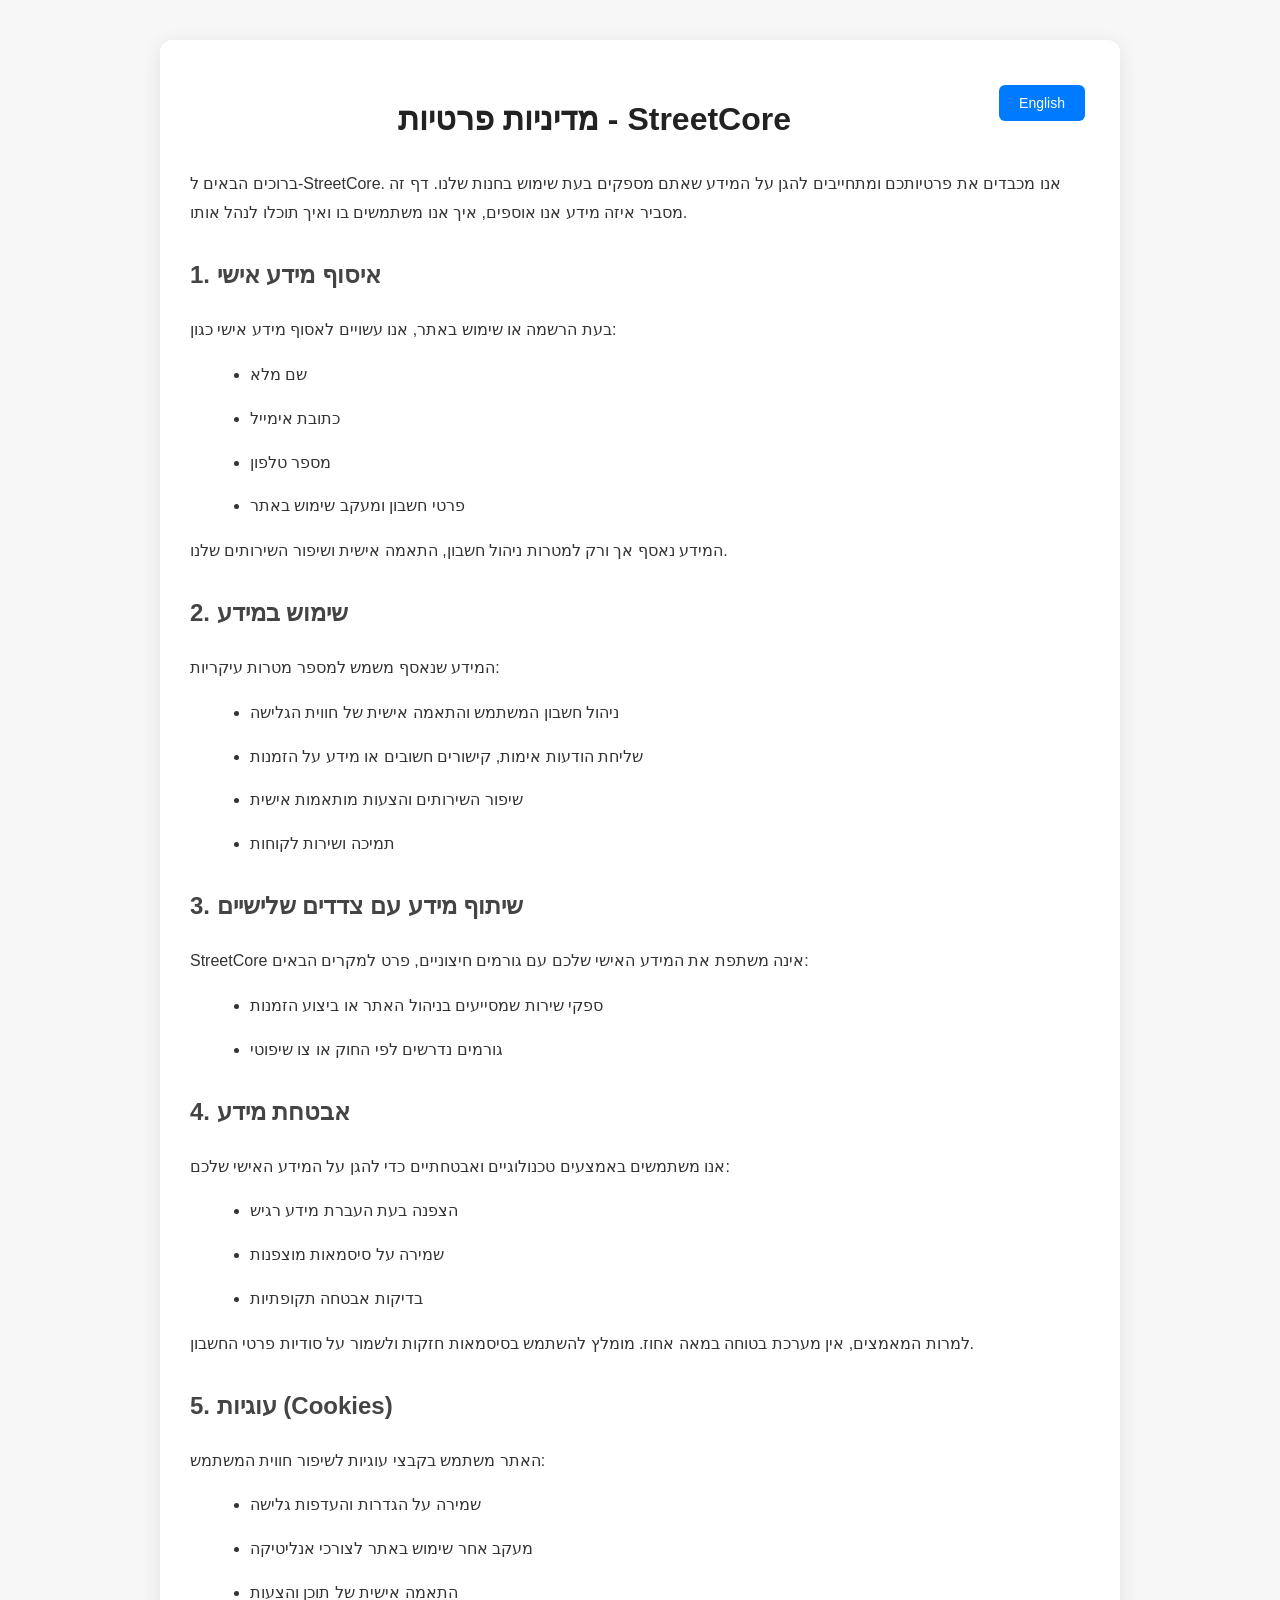
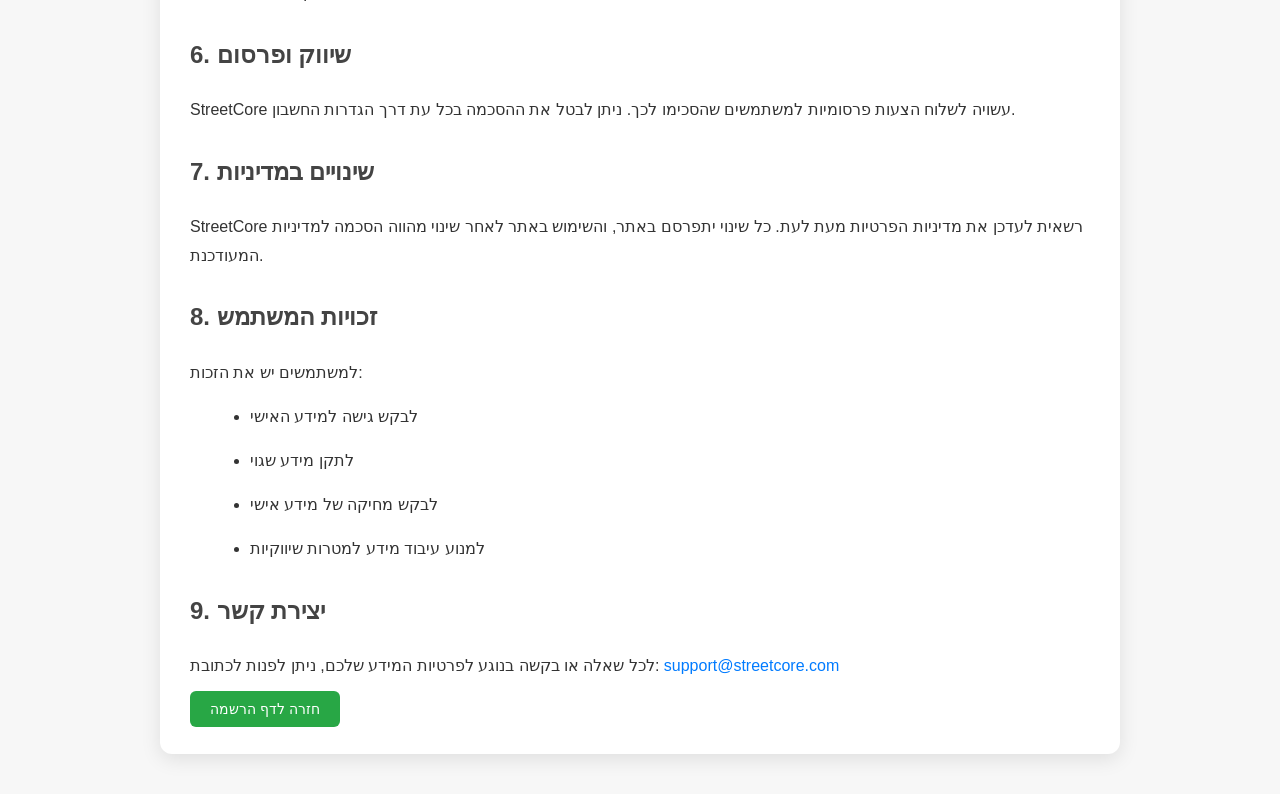
<file: New folder (3)/privacy.html>
<!DOCTYPE html>
<html lang="he">
<head>
<meta charset="UTF-8">
<title>StreetCore - מדיניות פרטיות</title>
<style>
body {
  background-color: #f7f7f7;
  font-family: Arial, sans-serif;
  margin: 0; padding: 0;
  color: #333;
  line-height: 1.8;
}
.container {
  max-width: 900px;
  margin: 40px auto;
  padding: 30px;
  background-color: #fff;
  border-radius: 12px;
  box-shadow: 0 5px 20px rgba(0,0,0,0.1);
}
h1 { text-align: center; color: #222; }
h2 { margin-top: 25px; color: #444; }
p, ul, li { margin-bottom: 15px; }
ul { margin-left: 20px; }
a { color: #007bff; text-decoration: none; }
a:hover { text-decoration: underline; }
.back-btn, #lang-switch {
  margin: 15px 5px 0 0;
  padding: 10px 20px;
  border: none;
  color: white;
  border-radius: 6px;
  cursor: pointer;
  font-size: 14px;
}
.back-btn { background-color: #28a745; }
#lang-switch {
  float: right;
  background-color: #007bff;
}
</style>
</head>
<body>
<div class="container">

  <button id="lang-switch">English</button>

  <h1 id="title">מדיניות פרטיות - StreetCore</h1>

  <p id="intro">ברוכים הבאים ל-StreetCore. אנו מכבדים את פרטיותכם ומתחייבים להגן על המידע שאתם מספקים בעת שימוש בחנות שלנו. דף זה מסביר איזה מידע אנו אוספים, איך אנו משתמשים בו ואיך תוכלו לנהל אותו.</p>

  <h2 id="section1">1. איסוף מידע אישי</h2>
  <p>בעת הרשמה או שימוש באתר, אנו עשויים לאסוף מידע אישי כגון:</p>
  <ul id="list1">
    <li>שם מלא</li>
    <li>כתובת אימייל</li>
    <li>מספר טלפון</li>
    <li>פרטי חשבון ומעקב שימוש באתר</li>
  </ul>
  <p>המידע נאסף אך ורק למטרות ניהול חשבון, התאמה אישית ושיפור השירותים שלנו.</p>

  <h2 id="section2">2. שימוש במידע</h2>
  <p>המידע שנאסף משמש למספר מטרות עיקריות:</p>
  <ul id="list2">
    <li>ניהול חשבון המשתמש והתאמה אישית של חווית הגלישה</li>
    <li>שליחת הודעות אימות, קישורים חשובים או מידע על הזמנות</li>
    <li>שיפור השירותים והצעות מותאמות אישית</li>
    <li>תמיכה ושירות לקוחות</li>
  </ul>

  <h2 id="section3">3. שיתוף מידע עם צדדים שלישיים</h2>
  <p>StreetCore אינה משתפת את המידע האישי שלכם עם גורמים חיצוניים, פרט למקרים הבאים:</p>
  <ul id="list3">
    <li>ספקי שירות שמסייעים בניהול האתר או ביצוע הזמנות</li>
    <li>גורמים נדרשים לפי החוק או צו שיפוטי</li>
  </ul>

  <h2 id="section4">4. אבטחת מידע</h2>
  <p>אנו משתמשים באמצעים טכנולוגיים ואבטחתיים כדי להגן על המידע האישי שלכם:</p>
  <ul id="list4">
    <li>הצפנה בעת העברת מידע רגיש</li>
    <li>שמירה על סיסמאות מוצפנות</li>
    <li>בדיקות אבטחה תקופתיות</li>
  </ul>
  <p>למרות המאמצים, אין מערכת בטוחה במאה אחוז. מומלץ להשתמש בסיסמאות חזקות ולשמור על סודיות פרטי החשבון.</p>

  <h2 id="section5">5. עוגיות (Cookies)</h2>
  <p>האתר משתמש בקבצי עוגיות לשיפור חווית המשתמש:</p>
  <ul id="list5">
    <li>שמירה על הגדרות והעדפות גלישה</li>
    <li>מעקב אחר שימוש באתר לצורכי אנליטיקה</li>
    <li>התאמה אישית של תוכן והצעות</li>
  </ul>

  <h2 id="section6">6. שיווק ופרסום</h2>
  <p>StreetCore עשויה לשלוח הצעות פרסומיות למשתמשים שהסכימו לכך. ניתן לבטל את ההסכמה בכל עת דרך הגדרות החשבון.</p>

  <h2 id="section7">7. שינויים במדיניות</h2>
  <p>StreetCore רשאית לעדכן את מדיניות הפרטיות מעת לעת. כל שינוי יתפרסם באתר, והשימוש באתר לאחר שינוי מהווה הסכמה למדיניות המעודכנת.</p>

  <h2 id="section8">8. זכויות המשתמש</h2>
  <p>למשתמשים יש את הזכות:</p>
  <ul id="list8">
    <li>לבקש גישה למידע האישי</li>
    <li>לתקן מידע שגוי</li>
    <li>לבקש מחיקה של מידע אישי</li>
    <li>למנוע עיבוד מידע למטרות שיווקיות</li>
  </ul>

  <h2 id="section9">9. יצירת קשר</h2>
  <p>לכל שאלה או בקשה בנוגע לפרטיות המידע שלכם, ניתן לפנות לכתובת: <a href="mailto:support@streetcore.com">support@streetcore.com</a></p>

  <a class="back-btn" href="register.html">חזרה לדף הרשמה</a>

</div>

<script>
const translations = {
  he: {
    title: "מדיניות פרטיות - StreetCore",
    intro: "ברוכים הבאים ל-StreetCore. אנו מכבדים את פרטיותכם ומתחייבים להגן על המידע שאתם מספקים בעת שימוש בחנות שלנו. דף זה מסביר איזה מידע אנו אוספים, איך אנו משתמשים בו ואיך תוכלו לנהל אותו.",
    section1: "1. איסוף מידע אישי",
    list1: ["שם מלא","כתובת אימייל","מספר טלפון","פרטי חשבון ומעקב שימוש באתר"],
    section2: "2. שימוש במידע",
    list2: ["ניהול חשבון המשתמש והתאמה אישית של חווית הגלישה","שליחת הודעות אימות, קישורים חשובים או מידע על הזמנות","שיפור השירותים והצעות מותאמות אישית","תמיכה ושירות לקוחות"],
    section3: "3. שיתוף מידע עם צדדים שלישיים",
    list3: ["ספקי שירות שמסייעים בניהול האתר או ביצוע הזמנות","גורמים נדרשים לפי החוק או צו שיפוטי"],
    section4: "4. אבטחת מידע",
    list4: ["הצפנה בעת העברת מידע רגיש","שמירה על סיסמאות מוצפנות","בדיקות אבטחה תקופתיות"],
    section5: "5. עוגיות (Cookies)",
    list5: ["שמירה על הגדרות והעדפות גלישה","מעקב אחר שימוש באתר לצורכי אנליטיקה","התאמה אישית של תוכן והצעות"],
    section6: "6. שיווק ופרסום",
    section7: "7. שינויים במדיניות",
    section8: "8. זכויות המשתמש",
    list8: ["לבקש גישה למידע האישי","לתקן מידע שגוי","לבקש מחיקה של מידע אישי","למנוע עיבוד מידע למטרות שיווקיות"],
    section9: "9. יצירת קשר"
  },
  en: {
    title: "Privacy Policy - StreetCore",
    intro: "Welcome to StreetCore. We respect your privacy and are committed to protecting the information you provide while using our store. This page explains what data we collect, how we use it, and how you can manage it.",
    section1: "1. Personal Information Collection",
    list1: ["Full Name","Email Address","Phone Number","Account details and usage tracking"],
    section2: "2. Use of Information",
    list2: ["Managing your account and personalizing your experience","Sending verification emails, important links, or order information","Improving services and personalized offers","Support and customer service"],
    section3: "3. Sharing Information with Third Parties",
    list3: ["Service providers assisting with site management or order fulfillment","Entities required by law or court order"],
    section4: "4. Information Security",
    list4: ["Encryption during transfer of sensitive information","Storing encrypted passwords","Periodic security audits"],
    section5: "5. Cookies",
    list5: ["Saving user settings and preferences","Tracking site usage for analytics","Personalizing content and offers"],
    section6: "6. Marketing and Advertising",
    section7: "7. Policy Changes",
    section8: "8. User Rights",
    list8: ["Request access to personal information","Correct inaccurate information","Request deletion of personal data","Prevent processing of data for marketing purposes"],
    section9: "9. Contact Us"
  }
};

const langBtn = document.getElementById('lang-switch');
langBtn.addEventListener('click', () => {
  const html = document.documentElement;
  const lang = html.lang === 'he' ? 'en' : 'he';
  html.lang = lang;
  const t = translations[lang];

  document.getElementById('title').textContent = t.title;
  document.getElementById('intro').textContent = t.intro;
  document.getElementById('section1').textContent = t.section1;
  document.getElementById('section2').textContent = t.section2;
  document.getElementById('section3').textContent = t.section3;
  document.getElementById('section4').textContent = t.section4;
  document.getElementById('section5').textContent = t.section5;
  document.getElementById('section6').textContent = t.section6;
  document.getElementById('section7').textContent = t.section7;
  document.getElementById('section8').textContent = t.section8;
  document.getElementById('section9').textContent = t.section9;

  t.list1.forEach((item,i) => document.getElementById('list1').children[i].textContent = item);
  t.list2.forEach((item,i) => document.getElementById('list2').children[i].textContent = item);
  t.list3.forEach((item,i) => document.getElementById('list3').children[i].textContent = item);
  t.list4.forEach((item,i) => document.getElementById('list4').children[i].textContent = item);
  t.list5.forEach((item,i) => document.getElementById('list5').children[i].textContent = item);
  t.list8.forEach((item,i) => document.getElementById('list8').children[i].textContent = item);

  langBtn.textContent = lang === 'he' ? "English" : "עברית";
});
</script>

</body>
</html>
</file>
